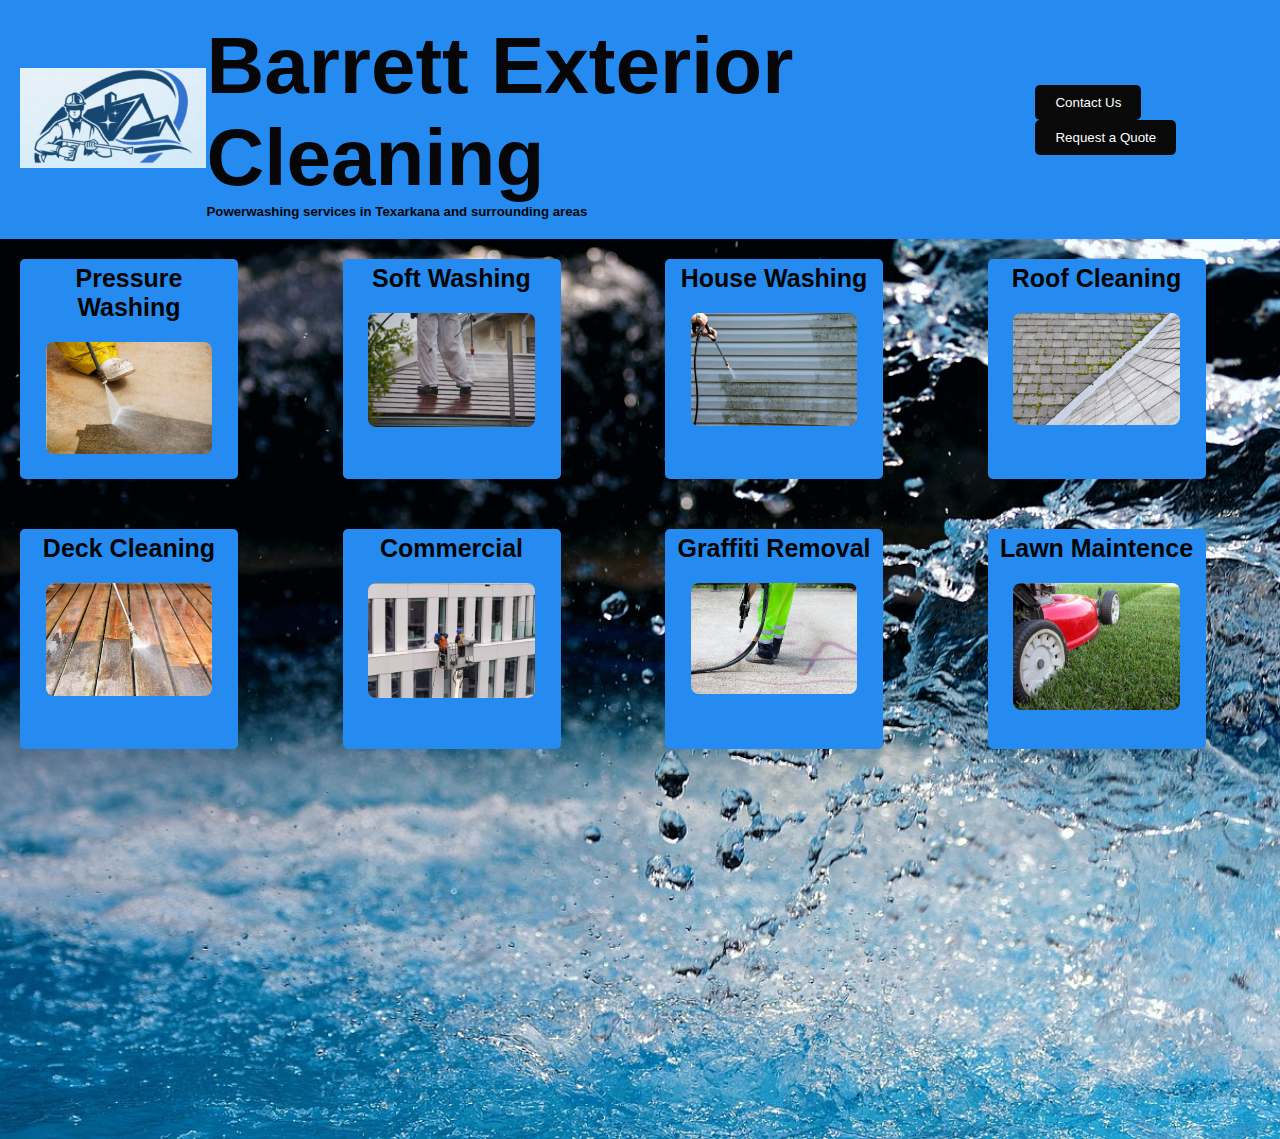
<file: index.html>
<!DOCTYPE html>
<html lang="en">
<head>
    <title> Barrett Exterior Cleaning</title>
    <meta charset="UTF-8">
    <meta name="viewport" content="width=device-width, initial-scale=1.0">
    <meta name="description" content="Texarkana, New Boston, Dekalb, Ashdown, Glenwood, Nashville,Fouke, Murfreesboro, Dierks, pressure washing, soft washing, house washing, concrete washing, roof cleaning, deck cleaning, commercial pressure washing, graffiti removal, preasure cleaning, house cleaning, concrete cleaning, deck washing, black algae">
    <meta name="author" content="Ward Barrett">
    <link rel="preconnect" href="https://fonts.googlepis.com" />
    <link rel="stylesheet" href="assets/css/styles.css"/>
    
</head>
<body>
  

    <!-- Header -->
    <header>
      <div class="logo">
        <img src="assets/img/logo.PNG" alt="Barrett Exterior Cleaning Logo">
      </div>
      <div class="header-text">
        <h1>Barrett Exterior Cleaning</h1>
        <h5>Powerwashing services in Texarkana and surrounding areas</h5>
      </div>
      <div class="header-buttons">
        <button onclick="location.href='contact.html'">Contact Us</button>
        <button onclick="location.href='quote.html'">Request a Quote</button>
        
      </div>
    </header>
  
    <!-- Main Content Section with Background Image -->
    <section class="content">
      
      <div class="article-boxes">
        <!-- Repeat these article boxes as needed -->
        <div class="article-box">
          <h2>Pressure Washing</h2>
          <img src="assets/img/powerwash.PNG" alt="powerwash image">
        </div>
        <div class="article-box">
          <h2>Soft Washing</h2>
          <img src="assets/img/softwash.PNG" alt="soft wash image">
        </div>
        <div class="article-box">
          <h2>House Washing</h2>
          <img src="assets/img/housewashing.PNG" alt="house wash Image">
        </div>
        <div class="article-box">
          <h2>Roof Cleaning</h2>
          <img src="assets/img/roofcleaning.PNG" alt="roof wash image">
        </div>
        <div class="article-box">
          <h2>Deck Cleaning</h2>
          <img src="assets/img/deckcleaning.PNG" alt="deck cleaning image">
        </div>
        <div class="article-box">
          <h2>Commercial</h2>
          <img src="assets/img/commercialpressurewashing.PNG" alt="commercial Image">
        </div>
        <div class="article-box">
          <h2>Graffiti Removal</h2>
          <img src="assets/img/graffitiremoval.PNG" alt="graffiti Image">
        </div>
        <div class="article-box">
            <h2>Lawn Maintence</h2>
            <img src="assets/img/lawnimage.PNG" alt="lawn Image">
          </div>
      </div>
    </section>
  </body>
  </html>
</file>
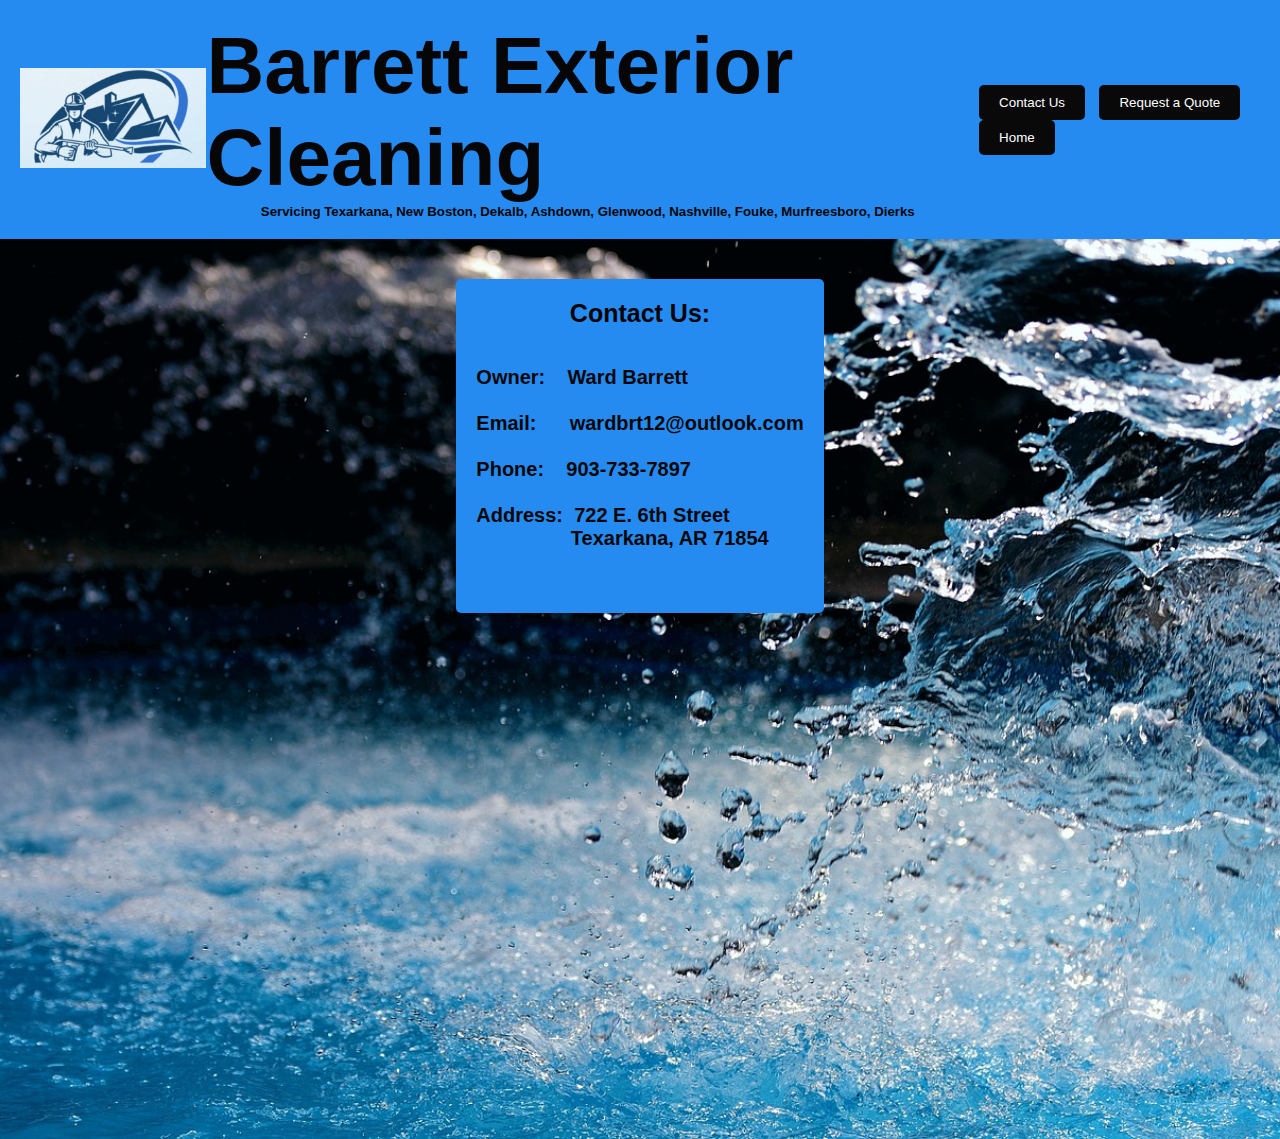
<file: contact.html>
<!DOCTYPE html>
<html lang="en">
<head>
    <title> Barrett Exterior Cleaning</title>
    <meta charset="UTF-8">
    <meta name="viewport" content="width=device-width, initial-scale=1.0">
    <meta name="description" content="Texarkana, New Boston, Dekalb, Ashdown, Glenwood, Nashville,Fouke, Murfreesboro, Dierks, pressure washing, soft washing, house washing, concrete washing, roof cleaning, deck cleaning, commercial pressure washing, graffiti removal, preasure cleaning, house cleaning, concrete cleaning, deck washing, black algae">
    <meta name="author" content="Ward Barrett"/>
    <link rel="preconnect" href="https://fonts.googlepis.com" />
    <link rel="stylesheet" href="assets/css/styles.css">
    
</head>
<body>
    <!-- Header -->
    <header>
      <div class="logo">
        <img src="assets/img/logo.PNG" alt="Barrett Exterior Cleaning Logo">
      </div>
      <div class="header-text">
        <h1>Barrett Exterior Cleaning</h1>
        <h5><center>Servicing Texarkana, New Boston, Dekalb, Ashdown, Glenwood, Nashville, Fouke, Murfreesboro, Dierks</center></h5>
      </div>
      <div class="header-buttons">
        <button onclick="location.href='contact.html'">Contact Us</button>
        <button onclick="location.href='quote.html'">Request a Quote</button>
        <button onclick="location.href='index.html'">Home</button>
      </div>
    </header>
    <section class="content">
        <div class="container">
          <div class="box-around">
            <center><h2>Contact Us:</h2></center><br>
            <p>
              Owner:&nbsp;&nbsp;&nbsp;&nbsp;Ward Barrett<br><br>
              Email:&nbsp;&nbsp;&nbsp;&nbsp;&nbsp;&nbsp;wardbrt12@outlook.com<br><br>
              Phone:&nbsp;&nbsp;&nbsp;&nbsp;903-733-7897<br><br>
              Address:&nbsp;&nbsp;722 E. 6th Street<br>&nbsp;&nbsp;&nbsp;&nbsp;&nbsp;&nbsp;&nbsp;&nbsp;&nbsp;&nbsp;&nbsp;&nbsp;&nbsp;&nbsp;&nbsp;&nbsp;&nbsp;Texarkana, AR 71854<br><br>
              
              
            </p>
          </div>
        </div>
      </section>
</file>
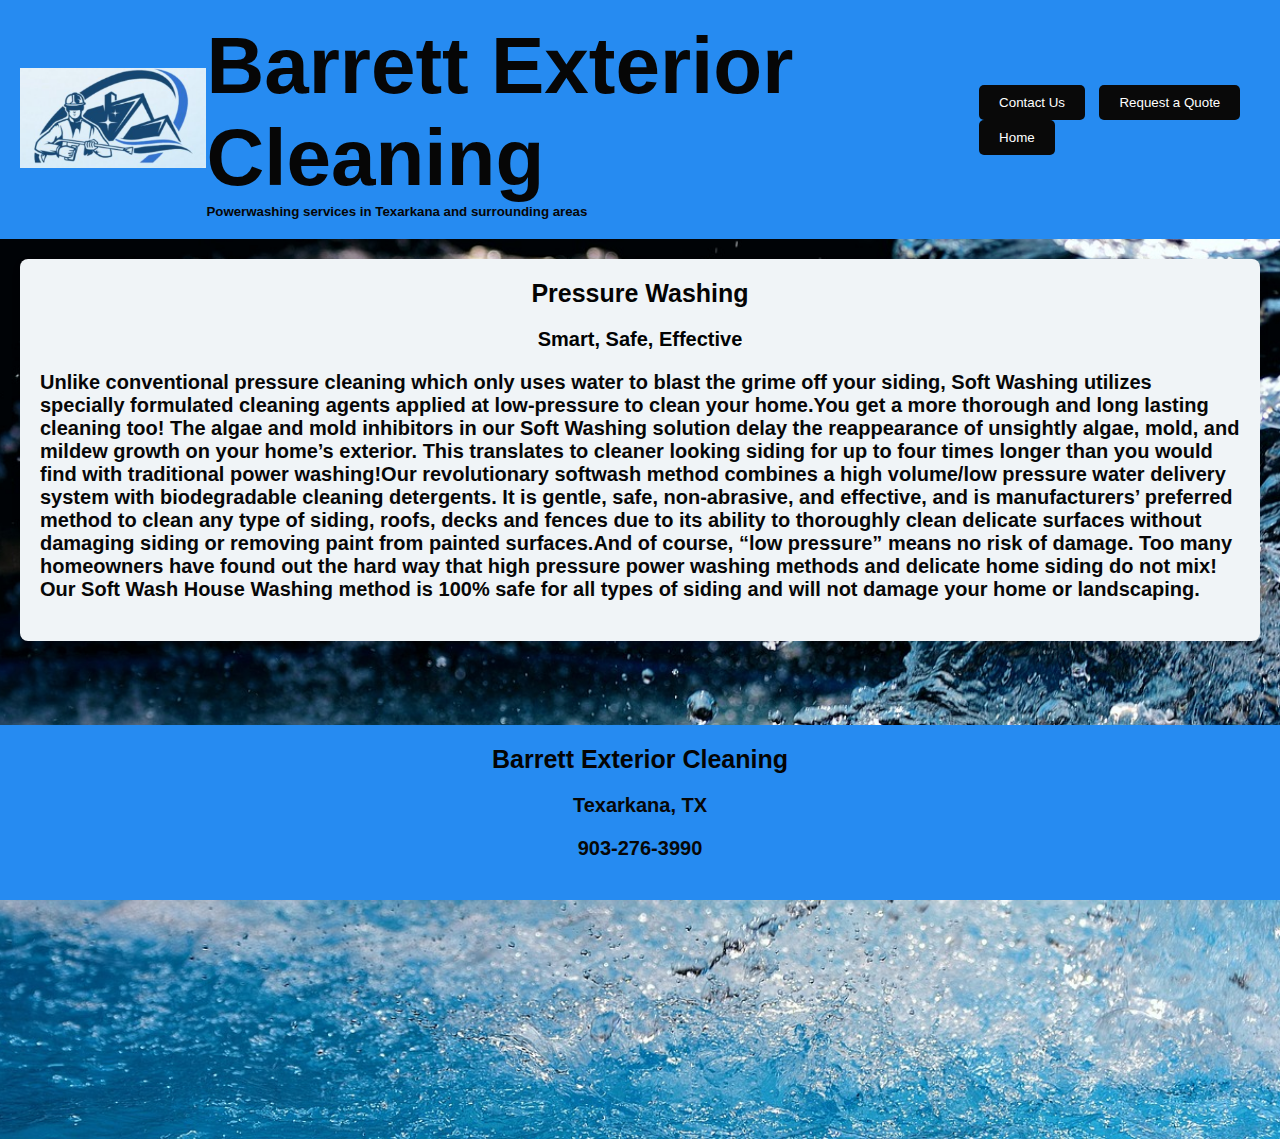
<file: pressure.html>
<!DOCTYPE html>
<html lang="en">
<head>
    <title> Barrett Exterior Cleaning</title>
    <meta charset="UTF-8">
    <meta name="viewport" content="width=device-width, initial-scale=1.0">
    <meta name="description" content="Texarkana, New Boston, Dekalb, Ashdown, Glenwood, Nashville,Fouke, Murfreesboro, Dierks, pressure washing, soft washing, house washing, concrete washing, roof cleaning, deck cleaning, commercial pressure washing, graffiti removal, preasure cleaning, house cleaning, concrete cleaning, deck washing, black algae">
    <meta name="author" content="Ward Barrett">
    <link rel="preconnect" href="https://fonts.googlepis.com" />
    <link rel="stylesheet" href="assets/css/styles.css"/>
    
</head>
<body>
  

    <!-- Header -->
    <header>
      <div class="logo">
        <img src="assets/img/logo.PNG" alt="Barrett Exterior Cleaning Logo">
      </div>
      <div class="header-text">
        <h1>Barrett Exterior Cleaning</h1>
        <h5>Powerwashing services in Texarkana and surrounding areas</h5>
      </div>
      <div class="header-buttons">
        <button onclick="location.href='contact.html'">Contact Us</button>
        <button onclick="location.href='quote.html'">Request a Quote</button>
        <button onclick="location.href='index.html'">Home</button>
      </div>
    </header>
  
    <!-- Main Content Section with Background Image -->
    <section class="content">
        <div class="article-box2">
<h2><center>Pressure Washing</center></h2>
<h3><center>Smart, Safe, Effective</center></h3>
<p>Unlike conventional pressure cleaning which only uses water to blast the grime off your siding, Soft Washing utilizes specially formulated cleaning agents applied at low-pressure to clean your home.
​
You get a more thorough and long lasting cleaning too! The algae and mold inhibitors in our Soft Washing solution delay the reappearance of unsightly algae, mold, and mildew growth on your home’s exterior. This translates to cleaner looking siding for up to four times longer than you would find with traditional power washing!
​
Our revolutionary softwash method combines a high volume/low pressure water delivery system with biodegradable cleaning detergents.  It is gentle, safe, non-abrasive, and effective, and is manufacturers’ preferred method to clean any type of siding, roofs, decks and fences due to its ability to thoroughly clean delicate surfaces without damaging siding or removing paint from painted surfaces.
​
And of course, “low pressure” means no risk of damage. Too many homeowners have found out the hard way that high pressure power washing methods and delicate home siding do not mix! Our Soft Wash House Washing method is 100% safe for all types of siding and will not damage your home or landscaping.</p>
  </div> 

</section>
 
    <!-- Footer -->
    <footer>
      <div class="footer-text">
        <h2>Barrett Exterior Cleaning</h2>
        <p>Texarkana, TX</p>
        <p>903-276-3990</p>
    </div>
    </footer>
  
  </body>
  </html>
</file>
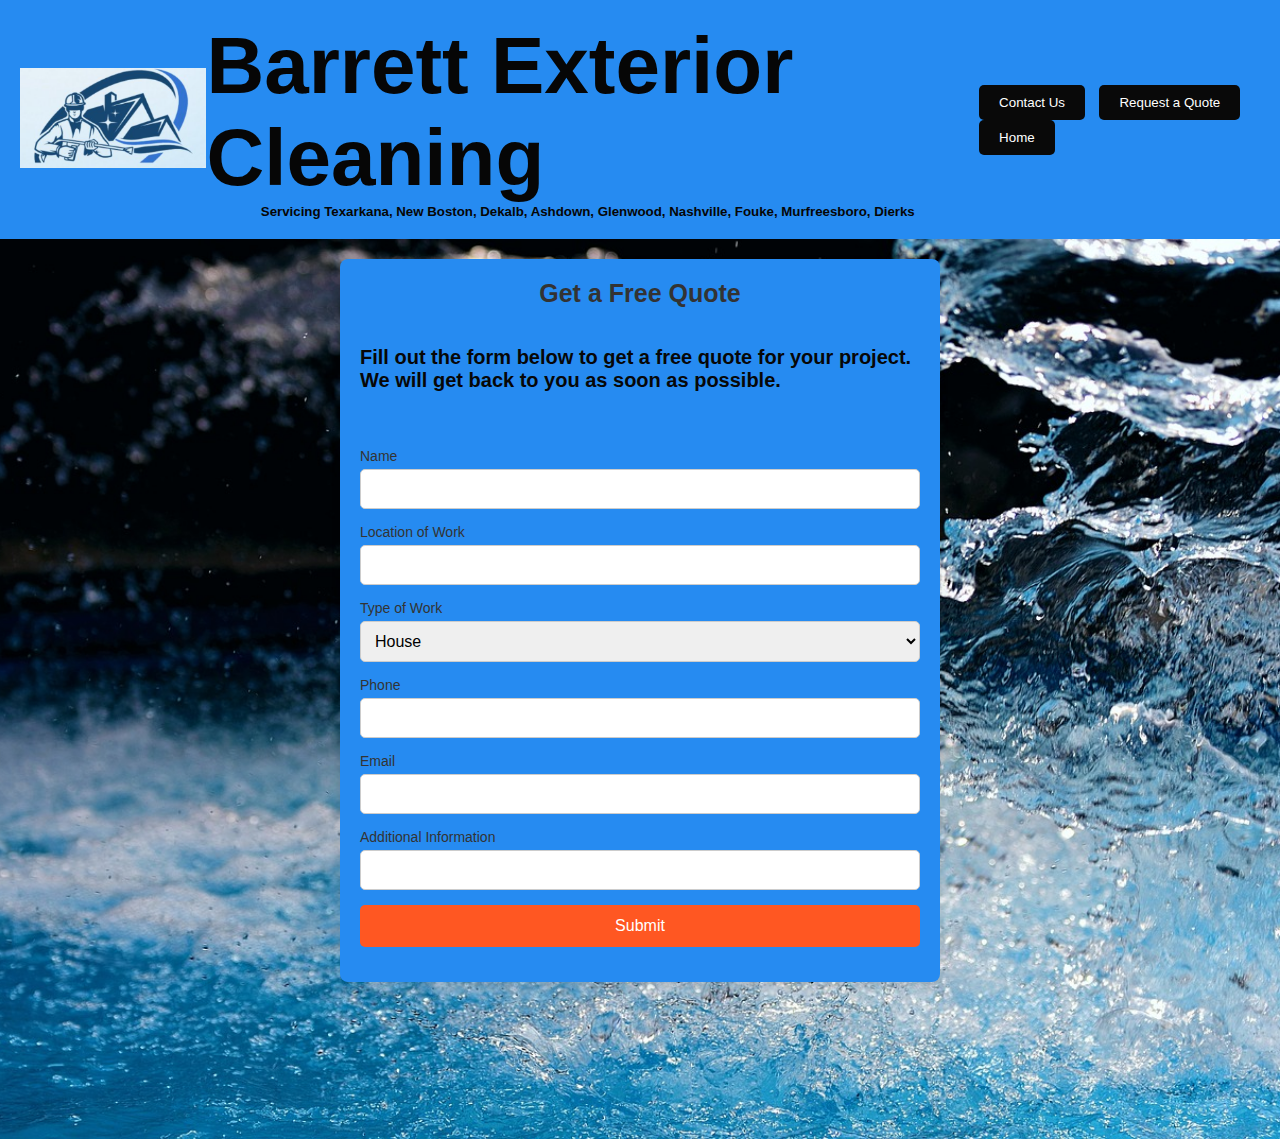
<file: quote.html>
<!DOCTYPE html>
<html lang="en">
<head>
    <title> Barrett Exterior Cleaning</title>
    <meta charset="UTF-8">
    <meta name="viewport" content="width=device-width, initial-scale=1.0">
    <meta name="description" content="Texarkana, New Boston, Dekalb, Ashdown, Glenwood, Nashville,Fouke, Murfreesboro, Dierks, pressure washing, soft washing, house washing, concrete washing, roof cleaning, deck cleaning, commercial pressure washing, graffiti removal, preasure cleaning, house cleaning, concrete cleaning, deck washing, black algae">
    <meta name="author" content="Ward Barrett"/>
    <link rel="preconnect" href="https://fonts.googlepis.com" />
    <link rel="stylesheet" href="assets/css/styles.css"/>
    
</head>
<body>
    <!-- Header -->
    <header>
      <div class="logo">
        <img src="assets/img/logo.PNG" alt="Barrett Exterior Cleaning Logo">
      </div>
      <div class="header-text">
        <h1>Barrett Exterior Cleaning</h1>
        <h5><center>Servicing Texarkana, New Boston, Dekalb, Ashdown, Glenwood, Nashville, Fouke, Murfreesboro, Dierks</center></h5>
      </div>
      <div class="header-buttons">
        <button onclick="location.href='contact.html'">Contact Us</button>
        <button onclick="location.href='quote.html'">Request a Quote</button>
        <button onclick="location.href='index.html'">Home</button>
      </div>
    </header>

    <section class="content">
     
        <div class="form-container">
            <h2>Get a Free Quote</h2><br>
            <p>Fill out the form below to get a free quote for your project. We will get back to you as soon as possible.</p> <br><br>
              <form action="https://api.web3forms.com/submit" method="POST">

                <!-- Replace with your Access Key -->
                <input type="hidden" name="access_key" value="5f2b26e7-9922-4f66-a1e1-4bf3a03800e6">
                
                <!-- Form Inputs. Each input must have a name="" attribute -->
                <div class="form-group">
                    <label for="name">Name</label>
                    <input type="text" id="name" name="name" required>
                  </div>
                  
                  <div class="form-group">
                    <label for="location">Location of Work</label>
                    <input type="text" id="location" name="location" required>
                  </div>
                  
                  <div class="form-group">
                    <label for="type_of_work">Type of Work</label>
                    <select id="type_of_work" name="type_of_work" required>
                      <option value="house">House</option>
                      <option value="roof">Roof</option>
                      <option value="deck">Deck</option>
                      <option value="driveway">Driveway</option>
                      <option value="other">Other</option>
                    </select>
                  </div>
                  
                  <div class="form-group">
                    <label for="phone">Phone</label>
                    <input type="tel" id="phone" name="phone" required>
                  </div>
                  
                  <div class="form-group">
                    <label for="email">Email</label>
                    <input type="email" id="email" name="email" required>
                  </div>

                  <div class="form-group">
                    <label for="Addition information">Additional Information</label>
                    <input type="text" id="additional information" name="information" required>
                  </div>
                  
                  <div class="form-group">
                    <button type="submit">Submit</button>
                  </div>
                
        
            <!-- Honeypot Spam Protection -->
            <input type="checkbox" name="botcheck" class="hidden" style="display: none;">
        
            <!-- Custom Confirmation / Success Page -->
            <!-- <input type="hidden" name="redirect" value="https://mywebsite.com/thanks.html"> -->
                   
    
        </form>
    </div>
  
  </body>
  </html>
</file>
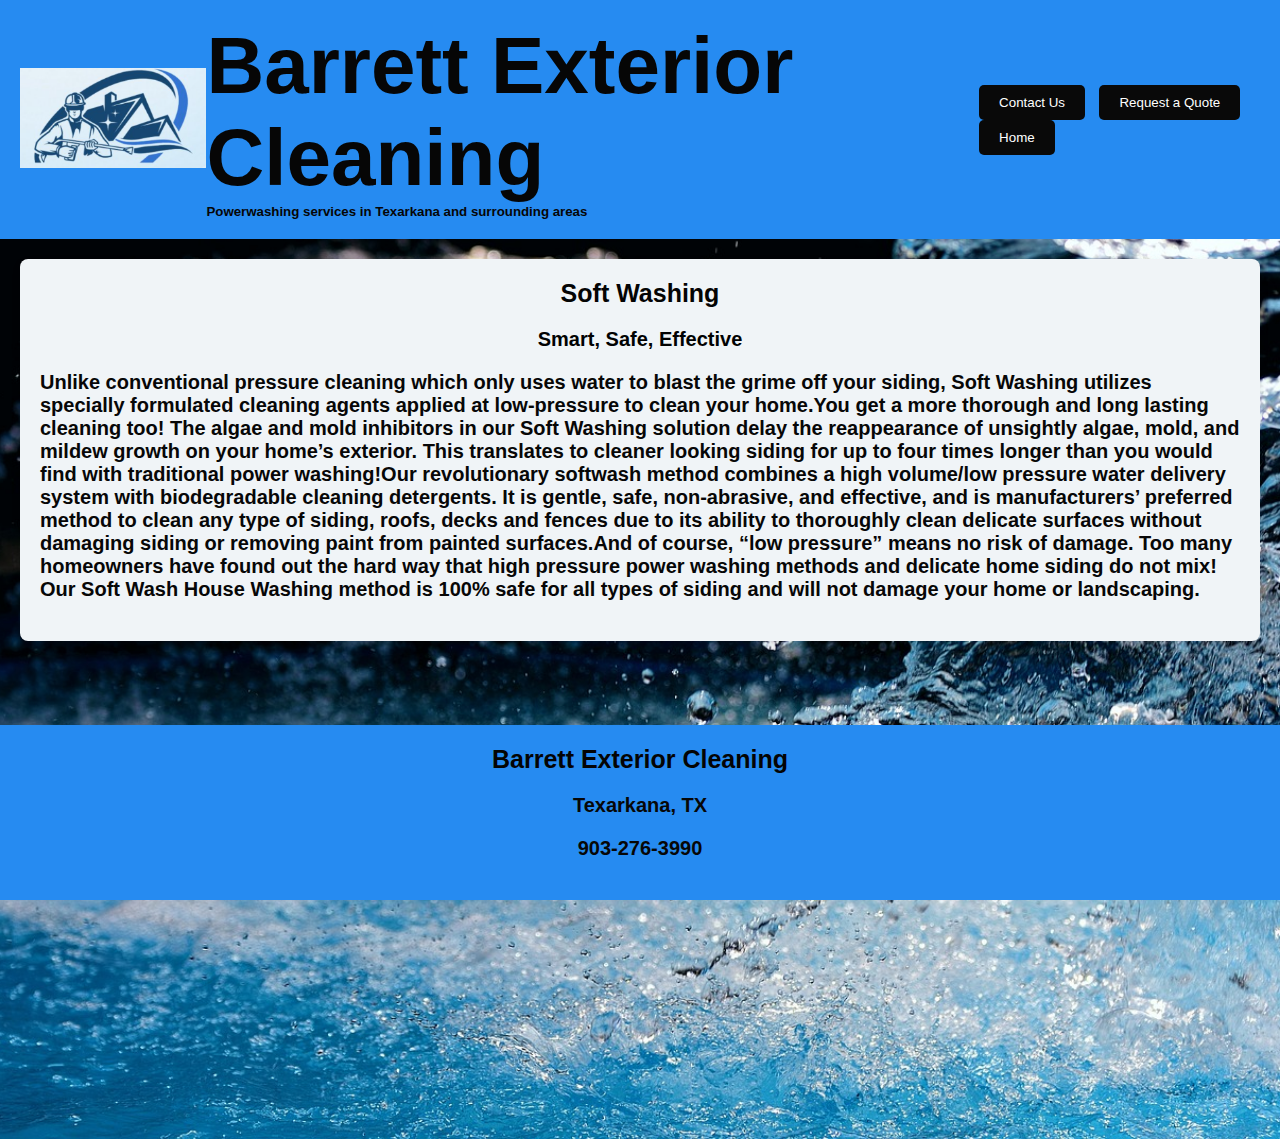
<file: softwash.html>
<!DOCTYPE html>
<html lang="en">
<head>
    <title> Barrett Exterior Cleaning</title>
    <meta charset="UTF-8">
    <meta name="viewport" content="width=device-width, initial-scale=1.0">
    <meta name="description" content="Texarkana, New Boston, Dekalb, Ashdown, Glenwood, Nashville,Fouke, Murfreesboro, Dierks, pressure washing, soft washing, house washing, concrete washing, roof cleaning, deck cleaning, commercial pressure washing, graffiti removal, preasure cleaning, house cleaning, concrete cleaning, deck washing, black algae">
    <meta name="author" content="Ward Barrett">
    <link rel="preconnect" href="https://fonts.googlepis.com" />
    <link rel="stylesheet" href="assets/css/styles.css"/>
    
</head>
<body>
  

    <!-- Header -->
    <header>
      <div class="logo">
        <img src="assets/img/logo.PNG" alt="Barrett Exterior Cleaning Logo">
      </div>
      <div class="header-text">
        <h1>Barrett Exterior Cleaning</h1>
        <h5>Powerwashing services in Texarkana and surrounding areas</h5>
      </div>
      <div class="header-buttons">
        <button onclick="location.href='contact.html'">Contact Us</button>
        <button onclick="location.href='quote.html'">Request a Quote</button>
        <button onclick="location.href='index.html'">Home</button>
      </div>
    </header>
  
    <!-- Main Content Section with Background Image -->
    <section class="content">
        <div class="article-box2">
<h2><center>Soft Washing</center></h2>
<h3><center>Smart, Safe, Effective</center></h3>
<p>Unlike conventional pressure cleaning which only uses water to blast the grime off your siding, Soft Washing utilizes specially formulated cleaning agents applied at low-pressure to clean your home.
​
You get a more thorough and long lasting cleaning too! The algae and mold inhibitors in our Soft Washing solution delay the reappearance of unsightly algae, mold, and mildew growth on your home’s exterior. This translates to cleaner looking siding for up to four times longer than you would find with traditional power washing!
​
Our revolutionary softwash method combines a high volume/low pressure water delivery system with biodegradable cleaning detergents.  It is gentle, safe, non-abrasive, and effective, and is manufacturers’ preferred method to clean any type of siding, roofs, decks and fences due to its ability to thoroughly clean delicate surfaces without damaging siding or removing paint from painted surfaces.
​
And of course, “low pressure” means no risk of damage. Too many homeowners have found out the hard way that high pressure power washing methods and delicate home siding do not mix! Our Soft Wash House Washing method is 100% safe for all types of siding and will not damage your home or landscaping.</p>
  </div> 

</section>
 
    <!-- Footer -->
    <footer>
      <div class="footer-text">
        <h2>Barrett Exterior Cleaning</h2>
        <p>Texarkana, TX</p>
        <p>903-276-3990</p>
    </div>
    </footer>
  
  </body>
  </html>
</file>
<file: assets/css/styles.css>
/* Reset some default styles */
* {
    margin: 0;
    padding: 0;
    box-sizing: border-box;
  }
  
  body {
    font-family: Arial, sans-serif;
  }
  
  /* Header Styles */
  header {
    display: flex;
    justify-content: space-between;
    align-items: center;
    padding: 20px;
    background-color: #268bf1;
    color: rgb(6, 6, 6);
  }
  
  header .logo img {
    height: 100px;
    width: auto;
  }
  
  header .header-text h1 {
    font-size: 80px;
  }
  
  header .header-buttons button {
    background-color: #090909;
    color: white;
    border: none;
    padding: 10px 20px;
    cursor: pointer;
    margin-left: 10px;
    border-radius: 5px;
  }
  
  header .header-buttons button:hover {
    background-color: #e64a19;
  }
  
  /* Main Content Section */
  h2 {
    color: rgb(4, 4, 4);
    font-size: 25px;
    margin-bottom: 20px;
  }
  h3 {
    color: rgb(1, 2, 2);
    font-size: 20px;
    margin-bottom: 20px;
  }

  p center {
    display: block; /* Ensure the elements are block-level */
    margin-bottom: 100px; /* Adjust the space between elements */
  }
  .content {
    background-image: url('../img/water.jpg');
    background-size: cover;
    background-position: center;
    padding: 20px 20px;
    min-height: 100vh; /* Ensures the section is at least the height of the viewport */
  }
  p {

    color: #070707;
    font-size: 20px;
    margin-bottom: 20px;
    font-weight: bolder;
  }
  
  .article-boxes {
    display: grid;
    grid-template-columns: repeat(4, 1fr);
    gap: 50px;
  }
  
  .article-box {
    background-color: #268bf1;
  padding: 5px;
  border-radius: 5px;
  text-align: center;
  height: 220px; /* Set a fixed height */
  width: 80%; /* Ensure it takes the full width of the grid column */
  box-sizing: border-box; /* Include padding and border in the element's total width and height */
  overflow: hidden; /* Hide any overflowing content */
  }
  .article-box2 {
    background-color: #f0f4f7; /* Change this to your desired background color */
    padding: 20px; /* Add some padding for better spacing */
    border-radius: 8px; /* Optional: Add rounded corners */
    box-shadow: 0 4px 8px rgba(0, 0, 0, 0.1); /* Optional: Add a subtle shadow */
    margin-bottom: 20px; /* Add some margin at the bottom */
}
  
 
  .article-box img {
    max-width: 80%;
    height: auto;
    border-radius: 8px;
  }
  .form-container {
    background-color: #268bf1;
    border-radius: 8px;
    padding: 20px;
    box-shadow: 0 4px 8px rgba(0, 0, 0, 0.1);
    max-width: 600px;
    margin: 0 auto;
  }
  
  .form-container h2 {
    text-align: center;
    margin-bottom: 20px;
    color: #333;
  }
  
  /* Form Group Styling */
  .form-group {
    margin-bottom: 15px;
  }
  
  .form-group label {
    display: block;
    font-size: 14px;
    color: #333;
    margin-bottom: 5px;
  }
  
  .form-group input, .form-group select {
    width: 100%;
    padding: 10px;
    border: 1px solid #ccc;
    border-radius: 5px;
    font-size: 16px;
  }
  
  
  .form-group button {
    width: 100%;
    padding: 12px;
    background-color: #ff5722;
    color: white;
    border: none;
    font-size: 16px;
    border-radius: 5px;
    cursor: pointer;
  }
  
  .form-group button:hover {
    background-color: #e64a19;
  }

  .box-around {
    background-color: #268bf1;
    padding: 20px;
    border-radius: 5px;
    justify-self: center;
    justify-content: left;
    align-items: center;
    margin-top: 20px;
    box-sizing: border-box;
  }
  .footer-text {
    background-color: #268bf1;
    color: #fff;
    text-align: center;
    padding: 20px;
    position: fixed;
    bottom: 0;
    width: 100%;
  }
  
  /* Responsive Design for Smaller Screens */
  @media (max-width: 768px) {
    .article-boxes {
      grid-template-columns: repeat(2, 1fr);
    }
  }
  
  @media (max-width: 480px) {
    .article-boxes {
      grid-template-columns: 1fr;
    }
  
    header {
      flex-direction: column;
      text-align: center;
    }
  
    header .header-text {
      margin-top: 10px;
    }
  
    header .header-buttons {
      margin-top: 10px;
    }
  }
</file>
